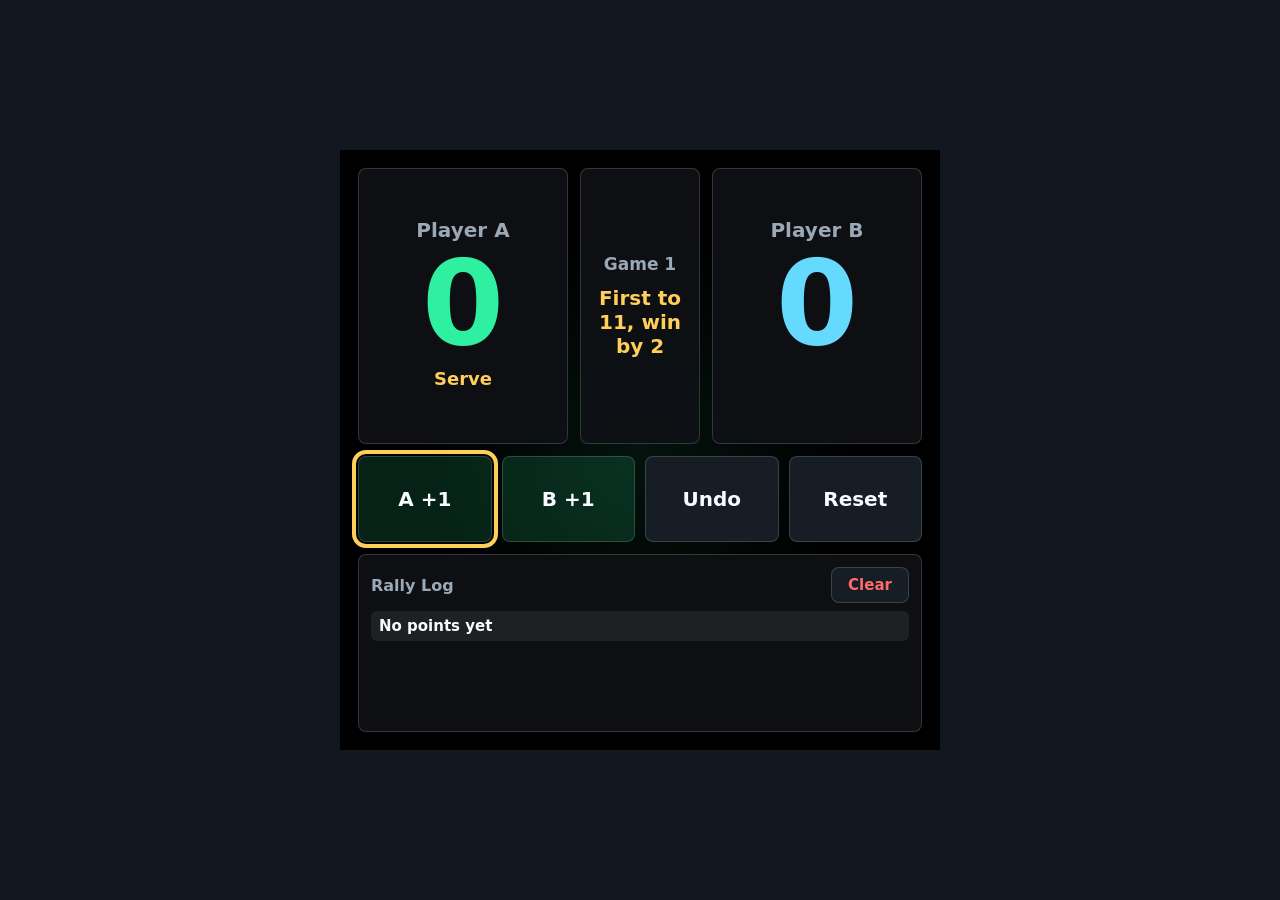
<file: index.html>
<!doctype html>
<html lang="en">
  <head>
    <meta charset="utf-8">
    <meta name="viewport" content="width=device-width, initial-scale=1">
    <title>AR Ping Pong</title>
    <link rel="stylesheet" href="styles.css">
  </head>
  <body>
    <main class="display-shell" aria-label="AR Ping Pong scorekeeper">
      <section class="scoreboard" aria-live="polite">
        <div class="player player-a">
          <p class="player-label" id="playerAName">Player A</p>
          <p class="score" id="scoreA">0</p>
          <p class="server" id="serverA">Serve</p>
        </div>

        <div class="match-state">
          <p class="mode">Game 1</p>
          <p class="status" id="statusText">First to 11, win by 2</p>
        </div>

        <div class="player player-b">
          <p class="player-label" id="playerBName">Player B</p>
          <p class="score" id="scoreB">0</p>
          <p class="server" id="serverB">Receive</p>
        </div>
      </section>

      <section class="controls" aria-label="Score controls">
        <button class="focusable primary" data-action="point-a">A +1</button>
        <button class="focusable primary" data-action="point-b">B +1</button>
        <button class="focusable" data-action="undo">Undo</button>
        <button class="focusable" data-action="reset-game">Reset</button>
      </section>

      <section class="history" aria-label="Point history">
        <div class="history-header">
          <p>Rally Log</p>
          <button class="focusable icon-button" data-action="reset-match" aria-label="Reset match">Clear</button>
        </div>
        <ol id="pointLog"></ol>
      </section>
    </main>

    <script src="app.js"></script>
  </body>
</html>
</file>
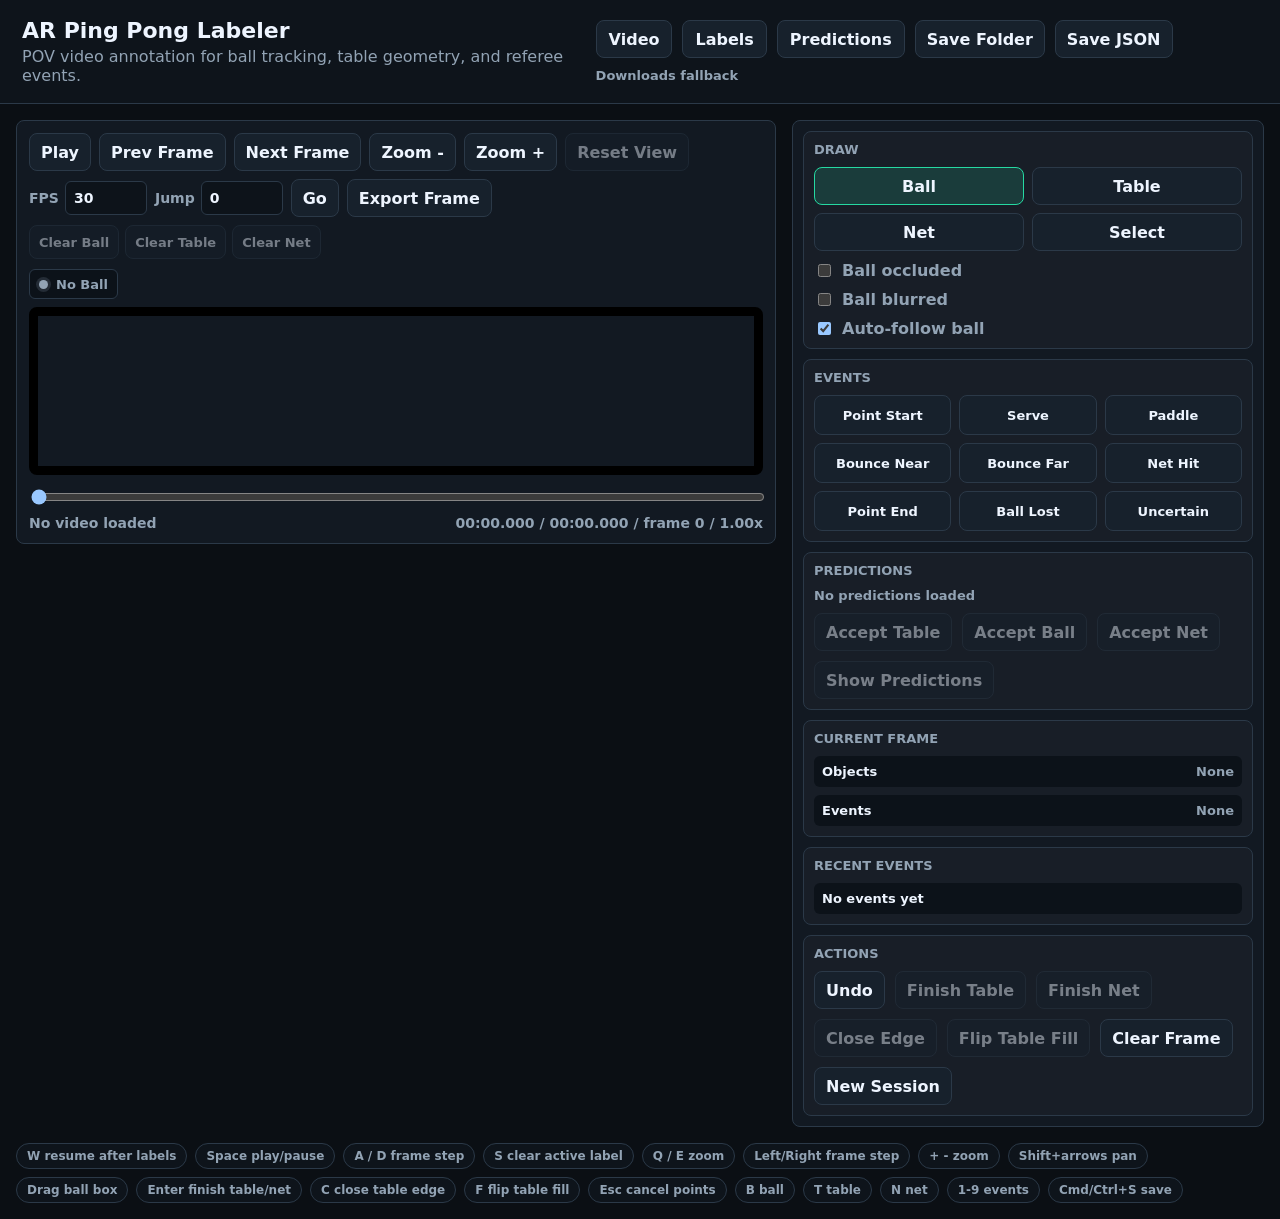
<file: tools/labeler/index.html>
<!doctype html>
<html lang="en">
  <head>
    <meta charset="utf-8">
    <meta name="viewport" content="width=device-width, initial-scale=1">
    <title>AR Ping Pong Labeler</title>
    <link rel="stylesheet" href="styles.css">
  </head>
  <body>
    <header class="app-header">
      <div>
        <h1>AR Ping Pong Labeler</h1>
        <p>POV video annotation for ball tracking, table geometry, and referee events.</p>
      </div>
      <div class="header-actions">
        <label class="file-button">
          Video
          <input id="videoInput" type="file" accept="video/*">
        </label>
        <label class="file-button">
          Labels
          <input id="annotationInput" type="file" accept="application/json,.json">
        </label>
        <label class="file-button">
          Predictions
          <input id="predictionInput" type="file" accept="application/json,.json">
        </label>
        <button id="chooseSaveFolderButton" type="button">Save Folder</button>
        <button id="downloadButton" type="button">Save JSON</button>
        <span id="saveStatus" class="save-status">Downloads fallback</span>
      </div>
    </header>

    <main class="workspace">
      <section class="stage-panel" aria-label="Video annotation stage">
        <div class="video-toolbar">
          <button id="playButton" type="button">Play</button>
          <button id="prevFrameButton" type="button">Prev Frame</button>
          <button id="nextFrameButton" type="button">Next Frame</button>
          <button id="zoomOutButton" type="button">Zoom -</button>
          <button id="zoomInButton" type="button">Zoom +</button>
          <button id="resetViewButton" type="button">Reset View</button>
          <label>
            FPS
            <input id="fpsInput" type="number" min="1" max="240" step="1" value="30">
          </label>
          <label>
            Jump
            <input id="frameInput" type="number" min="0" step="1" value="0">
          </label>
          <button id="jumpButton" type="button">Go</button>
          <button id="exportFrameButton" type="button">Export Frame</button>
          <div class="clear-toolbar" aria-label="Clear current frame labels">
            <button id="clearBallButton" type="button">Clear Ball</button>
            <button id="clearTableButton" type="button">Clear Table</button>
            <button id="clearNetButton" type="button">Clear Net</button>
          </div>
        </div>

        <div id="frameLabelStatus" class="frame-label-status status-missing">
          <span class="status-dot"></span>
          <span id="frameLabelStatusText">No current label</span>
        </div>

        <div class="stage-wrap">
          <div id="viewport" class="viewport">
            <video id="video" playsinline></video>
            <canvas id="overlay" aria-label="Annotation canvas"></canvas>
          </div>
        </div>

        <div class="timeline">
          <input id="timeline" type="range" min="0" max="0" step="0.001" value="0">
          <div class="readout">
            <span id="videoName">No video loaded</span>
            <span id="timeReadout">00:00.000 / frame 0</span>
          </div>
        </div>
      </section>

      <aside class="side-panel" aria-label="Annotation tools">
        <section class="panel-section">
          <h2>Draw</h2>
          <div class="tool-grid" role="group" aria-label="Drawing tools">
            <button class="tool-button active" type="button" data-tool="ball">Ball</button>
            <button class="tool-button" type="button" data-tool="table">Table</button>
            <button class="tool-button" type="button" data-tool="net">Net</button>
            <button class="tool-button" type="button" data-tool="select">Select</button>
          </div>
          <label class="checkbox-row">
            <input id="occludedInput" type="checkbox">
            Ball occluded
          </label>
          <label class="checkbox-row">
            <input id="blurredInput" type="checkbox">
            Ball blurred
          </label>
          <label class="checkbox-row">
            <input id="autoFollowBallInput" type="checkbox" checked>
            Auto-follow ball
          </label>
        </section>

        <section class="panel-section">
          <h2>Events</h2>
          <div class="event-grid">
            <button type="button" data-event="point_start">Point Start</button>
            <button type="button" data-event="serve_contact">Serve</button>
            <button type="button" data-event="paddle_contact">Paddle</button>
            <button type="button" data-event="bounce_near">Bounce Near</button>
            <button type="button" data-event="bounce_far">Bounce Far</button>
            <button type="button" data-event="net_hit">Net Hit</button>
            <button type="button" data-event="point_end">Point End</button>
            <button type="button" data-event="ball_lost">Ball Lost</button>
            <button type="button" data-event="uncertain">Uncertain</button>
          </div>
        </section>

        <section class="panel-section">
          <h2>Predictions</h2>
          <div id="predictionStatus" class="prediction-status">No predictions loaded</div>
          <div class="action-grid">
            <button id="acceptTablePredictionButton" type="button">Accept Table</button>
            <button id="acceptBallPredictionButton" type="button">Accept Ball</button>
            <button id="acceptNetPredictionButton" type="button">Accept Net</button>
            <button id="togglePredictionsButton" type="button">Show Predictions</button>
          </div>
        </section>

        <section class="panel-section">
          <h2>Current Frame</h2>
          <div id="frameSummary" class="summary-list"></div>
        </section>

        <section class="panel-section">
          <h2>Recent Events</h2>
          <ol id="eventList" class="event-list"></ol>
        </section>

        <section class="panel-section">
          <h2>Actions</h2>
          <div class="action-grid">
            <button id="undoButton" type="button">Undo</button>
            <button id="finishTableButton" type="button">Finish Table</button>
            <button id="finishNetButton" type="button">Finish Net</button>
            <button id="closeTableEdgeButton" type="button">Close Edge</button>
            <button id="flipTableFillButton" type="button">Flip Table Fill</button>
            <button id="clearFrameButton" type="button">Clear Frame</button>
            <button id="newSessionButton" type="button">New Session</button>
          </div>
        </section>
      </aside>
    </main>

    <footer class="shortcut-bar">
      <span>W resume after labels</span>
      <span>Space play/pause</span>
      <span>A / D frame step</span>
      <span>S clear active label</span>
      <span>Q / E zoom</span>
      <span>Left/Right frame step</span>
      <span>+ - zoom</span>
      <span>Shift+arrows pan</span>
      <span>Drag ball box</span>
      <span>Enter finish table/net</span>
      <span>C close table edge</span>
      <span>F flip table fill</span>
      <span>Esc cancel points</span>
      <span>B ball</span>
      <span>T table</span>
      <span>N net</span>
      <span>1-9 events</span>
      <span>Cmd/Ctrl+S save</span>
    </footer>

    <script src="app.js"></script>
  </body>
</html>
</file>
<file: styles.css>
:root {
  color-scheme: dark;
  --bg: #000;
  --panel: rgba(15, 18, 22, 0.88);
  --panel-strong: rgba(24, 31, 38, 0.95);
  --text: #f8fbff;
  --muted: #9ba8b6;
  --line: rgba(255, 255, 255, 0.16);
  --green: #2ff0a1;
  --amber: #ffcf5a;
  --red: #ff6b6b;
  --blue: #66d9ff;
  font-family: Inter, ui-sans-serif, system-ui, -apple-system, BlinkMacSystemFont, "Segoe UI", sans-serif;
}

* {
  box-sizing: border-box;
}

body {
  margin: 0;
  min-height: 100vh;
  display: grid;
  place-items: center;
  background: #111820;
  color: var(--text);
}

button {
  border: 1px solid var(--line);
  border-radius: 8px;
  background: var(--panel-strong);
  color: var(--text);
  font: inherit;
}

.display-shell {
  width: min(100vw, 600px);
  height: min(100vh, 600px);
  max-width: 600px;
  max-height: 600px;
  display: grid;
  grid-template-rows: 276px 86px 1fr;
  gap: 12px;
  padding: 18px;
  overflow: hidden;
  background:
    radial-gradient(circle at center, rgba(47, 240, 161, 0.08), transparent 52%),
    var(--bg);
}

.scoreboard {
  display: grid;
  grid-template-columns: 1fr 120px 1fr;
  gap: 12px;
  min-height: 0;
}

.player,
.match-state,
.history {
  border: 1px solid var(--line);
  border-radius: 8px;
  background: var(--panel);
}

.player {
  display: grid;
  align-content: center;
  justify-items: center;
  gap: 8px;
  padding: 16px 10px;
}

.player-label,
.server,
.mode,
.status,
.history p {
  margin: 0;
}

.player-label {
  color: var(--muted);
  font-size: 20px;
  font-weight: 700;
}

.score {
  margin: 0;
  font-size: 118px;
  line-height: 0.9;
  font-weight: 900;
  letter-spacing: 0;
}

.player-a .score {
  color: var(--green);
}

.player-b .score {
  color: var(--blue);
}

.server {
  min-height: 30px;
  padding: 4px 10px;
  border-radius: 999px;
  color: var(--amber);
  font-size: 18px;
  font-weight: 800;
}

.server.is-hidden {
  color: transparent;
}

.match-state {
  display: grid;
  align-content: center;
  gap: 12px;
  padding: 12px;
  text-align: center;
}

.mode {
  color: var(--muted);
  font-size: 17px;
  font-weight: 800;
}

.status {
  color: var(--amber);
  font-size: 20px;
  font-weight: 900;
}

.controls {
  display: grid;
  grid-template-columns: repeat(4, 1fr);
  gap: 10px;
}

.controls button,
.icon-button {
  min-width: 0;
  min-height: 58px;
  padding: 8px;
  font-size: 20px;
  font-weight: 900;
}

.controls .primary {
  background: rgba(47, 240, 161, 0.14);
}

.focusable.is-focused,
.focusable:focus-visible {
  outline: 4px solid var(--amber);
  outline-offset: 2px;
}

.history {
  min-height: 0;
  padding: 12px;
  overflow: hidden;
}

.history-header {
  display: flex;
  align-items: center;
  justify-content: space-between;
  gap: 12px;
  margin-bottom: 8px;
}

.history-header p {
  color: var(--muted);
  font-size: 16px;
  font-weight: 900;
}

.icon-button {
  min-height: 36px;
  width: 78px;
  color: var(--red);
  font-size: 15px;
}

#pointLog {
  display: grid;
  gap: 6px;
  max-height: 126px;
  margin: 0;
  padding: 0;
  overflow: hidden;
  list-style: none;
}

#pointLog li {
  display: flex;
  justify-content: space-between;
  gap: 10px;
  padding: 6px 8px;
  border-radius: 6px;
  background: rgba(255, 255, 255, 0.07);
  color: var(--text);
  font-size: 15px;
  font-weight: 750;
}

@media (max-width: 520px) {
  .display-shell {
    grid-template-rows: 260px 84px 1fr;
    padding: 12px;
  }

  .scoreboard {
    grid-template-columns: 1fr 94px 1fr;
  }

  .score {
    font-size: 88px;
  }

  .controls button {
    font-size: 16px;
  }
}
</file>
<file: tools/labeler/styles.css>
:root {
  color-scheme: dark;
  --bg: #0b0f14;
  --panel: #121922;
  --panel-2: #17212c;
  --text: #eef5ff;
  --muted: #92a3b4;
  --line: #2b3948;
  --accent: #26d9a2;
  --blue: #5ab7ff;
  --amber: #ffc857;
  --red: #ff6b6b;
  --table: #34d399;
  --net: #f8fafc;
  font-family: Inter, ui-sans-serif, system-ui, -apple-system, BlinkMacSystemFont, "Segoe UI", sans-serif;
}

* {
  box-sizing: border-box;
}

body {
  min-height: 100vh;
  margin: 0;
  background: var(--bg);
  color: var(--text);
}

button,
input {
  font: inherit;
}

button,
.file-button {
  border: 1px solid var(--line);
  border-radius: 8px;
  background: var(--panel-2);
  color: var(--text);
  cursor: pointer;
}

button {
  min-height: 38px;
  padding: 7px 11px;
  font-weight: 750;
}

button:hover,
.file-button:hover,
.tool-button.active {
  border-color: var(--accent);
  background: rgba(38, 217, 162, 0.16);
}

button:disabled {
  opacity: 0.45;
  cursor: default;
}

button:disabled:hover {
  border-color: var(--line);
  background: var(--panel-2);
}

input[type="number"] {
  width: 82px;
  min-height: 34px;
  border: 1px solid var(--line);
  border-radius: 6px;
  padding: 5px 8px;
  background: #0d131a;
  color: var(--text);
}

.app-header {
  display: flex;
  align-items: center;
  justify-content: space-between;
  gap: 24px;
  padding: 18px 22px;
  border-bottom: 1px solid var(--line);
  background: #0e141b;
}

h1,
h2,
p {
  margin: 0;
}

h1 {
  font-size: 22px;
}

.app-header p {
  margin-top: 4px;
  color: var(--muted);
}

.header-actions,
.video-toolbar,
.action-grid,
.clear-toolbar {
  display: flex;
  align-items: center;
  gap: 10px;
  flex-wrap: wrap;
}

.file-button {
  position: relative;
  display: inline-grid;
  place-items: center;
  min-height: 38px;
  padding: 8px 12px;
  font-weight: 750;
}

.save-status {
  color: var(--muted);
  font-size: 13px;
  font-weight: 750;
}

.file-button input {
  position: absolute;
  inset: 0;
  opacity: 0;
  cursor: pointer;
}

.workspace {
  display: grid;
  grid-template-columns: fit-content(760px) minmax(360px, 1fr);
  align-items: start;
  gap: 16px;
  padding: 16px;
}

.stage-panel,
.side-panel {
  border: 1px solid var(--line);
  border-radius: 8px;
  background: var(--panel);
}

.stage-panel {
  min-width: 0;
  width: fit-content;
  max-width: 100%;
  padding: 12px;
}

.video-toolbar {
  display: flex;
  gap: 8px;
  align-items: center;
  margin-bottom: 10px;
}

.clear-toolbar {
  gap: 6px;
}

.clear-toolbar button {
  min-height: 34px;
  padding: 5px 9px;
  font-size: 13px;
}

.video-toolbar label {
  display: flex;
  align-items: center;
  gap: 6px;
  color: var(--muted);
  font-size: 14px;
  font-weight: 750;
}

.frame-label-status {
  display: inline-flex;
  align-items: center;
  gap: 8px;
  min-height: 30px;
  margin-bottom: 8px;
  border: 1px solid var(--line);
  border-radius: 6px;
  padding: 5px 9px;
  background: #0c1219;
  color: var(--muted);
  font-size: 13px;
  font-weight: 800;
}

.status-dot {
  width: 9px;
  height: 9px;
  border-radius: 999px;
  background: currentColor;
  box-shadow: 0 0 0 3px color-mix(in srgb, currentColor 18%, transparent);
}

.frame-label-status.status-manual {
  border-color: rgba(52, 211, 153, 0.72);
  color: #34d399;
}

.frame-label-status.status-interpolated {
  border-color: rgba(255, 200, 87, 0.76);
  color: #ffc857;
}

.frame-label-status.status-predicted,
.frame-label-status.status-pending {
  border-color: rgba(90, 183, 255, 0.72);
  color: #5ab7ff;
}

.frame-label-status.status-absent {
  border-color: rgba(255, 107, 107, 0.72);
  color: #ff6b6b;
}

.frame-label-status.status-neutral,
.frame-label-status.status-missing {
  color: var(--muted);
}

.stage-wrap {
  position: relative;
  display: flex;
  justify-content: flex-start;
  overflow: auto;
  max-height: 78vh;
  border: 9px solid #000;
  border-radius: 8px;
  background: transparent;
}

.stage-wrap[data-label-status="manual"] {
  border-color: #34d399;
}

.stage-wrap[data-label-status="interpolated"] {
  border-color: #ffc857;
}

.stage-wrap[data-label-status="predicted"],
.stage-wrap[data-label-status="pending"] {
  border-color: #5ab7ff;
}

.stage-wrap[data-label-status="absent"] {
  border-color: #ff6b6b;
}

.viewport {
  position: relative;
  display: grid;
  place-items: center;
  flex: 0 0 auto;
  margin: 0 auto;
}

.viewport.zoomed {
  max-width: none;
}

video,
canvas {
  width: 100%;
  height: 100%;
}

video {
  display: block;
}

canvas {
  position: absolute;
  inset: 0;
  cursor: crosshair;
  touch-action: none;
}

.timeline {
  display: grid;
  gap: 8px;
  margin-top: 12px;
}

.timeline input {
  width: 100%;
}

.readout {
  display: flex;
  justify-content: space-between;
  gap: 12px;
  color: var(--muted);
  font-size: 14px;
  font-weight: 700;
}

.side-panel {
  display: grid;
  align-content: start;
  gap: 10px;
  padding: 10px;
}

.panel-section {
  border: 1px solid var(--line);
  border-radius: 8px;
  padding: 10px;
  background: rgba(255, 255, 255, 0.025);
}

.panel-section h2 {
  margin-bottom: 10px;
  color: var(--muted);
  font-size: 13px;
  letter-spacing: 0;
  text-transform: uppercase;
}

.tool-grid,
.event-grid {
  display: grid;
  gap: 8px;
}

.tool-grid {
  grid-template-columns: repeat(2, 1fr);
}

.event-grid {
  grid-template-columns: repeat(3, 1fr);
}

.event-grid button {
  position: relative;
  min-height: 40px;
  padding: 6px;
  font-size: 13px;
}

.event-grid button:hover:not(.frame-active) {
  border-color: var(--line);
  background: var(--panel-2);
}

.event-grid button.frame-active {
  border-color: var(--accent);
  background: rgba(38, 217, 162, 0.12);
  box-shadow: 0 0 0 2px rgba(38, 217, 162, 0.24);
}

.event-grid button.frame-active::after {
  content: "";
  position: absolute;
  right: 8px;
  top: 8px;
  width: 7px;
  height: 7px;
  border-radius: 999px;
  background: var(--accent);
}

.checkbox-row {
  display: flex;
  align-items: center;
  gap: 8px;
  margin-top: 10px;
  color: var(--muted);
  font-weight: 700;
}

.prediction-status {
  margin-bottom: 10px;
  color: var(--muted);
  font-size: 13px;
  font-weight: 750;
}

.summary-list,
.event-list {
  display: grid;
  gap: 8px;
  margin: 0;
  padding: 0;
  list-style: none;
}

.summary-item,
.event-list li {
  display: flex;
  justify-content: space-between;
  gap: 12px;
  border-radius: 6px;
  padding: 8px;
  background: #0c1219;
  color: var(--text);
  font-size: 13px;
  font-weight: 700;
}

.summary-item span:last-child,
.event-list span:last-child {
  color: var(--muted);
}

.shortcut-bar {
  display: flex;
  gap: 8px;
  flex-wrap: wrap;
  padding: 0 16px 16px;
}

.shortcut-bar span {
  border: 1px solid var(--line);
  border-radius: 999px;
  padding: 5px 10px;
  color: var(--muted);
  background: #0e141b;
  font-size: 12px;
  font-weight: 750;
}

@media (max-width: 1060px) {
  .workspace {
    grid-template-columns: 1fr;
  }

  .side-panel {
    grid-template-columns: repeat(2, minmax(0, 1fr));
  }
}

@media (max-width: 720px) {
  .app-header,
  .readout {
    align-items: flex-start;
    flex-direction: column;
  }

  .side-panel {
    grid-template-columns: 1fr;
  }

}
</file>
